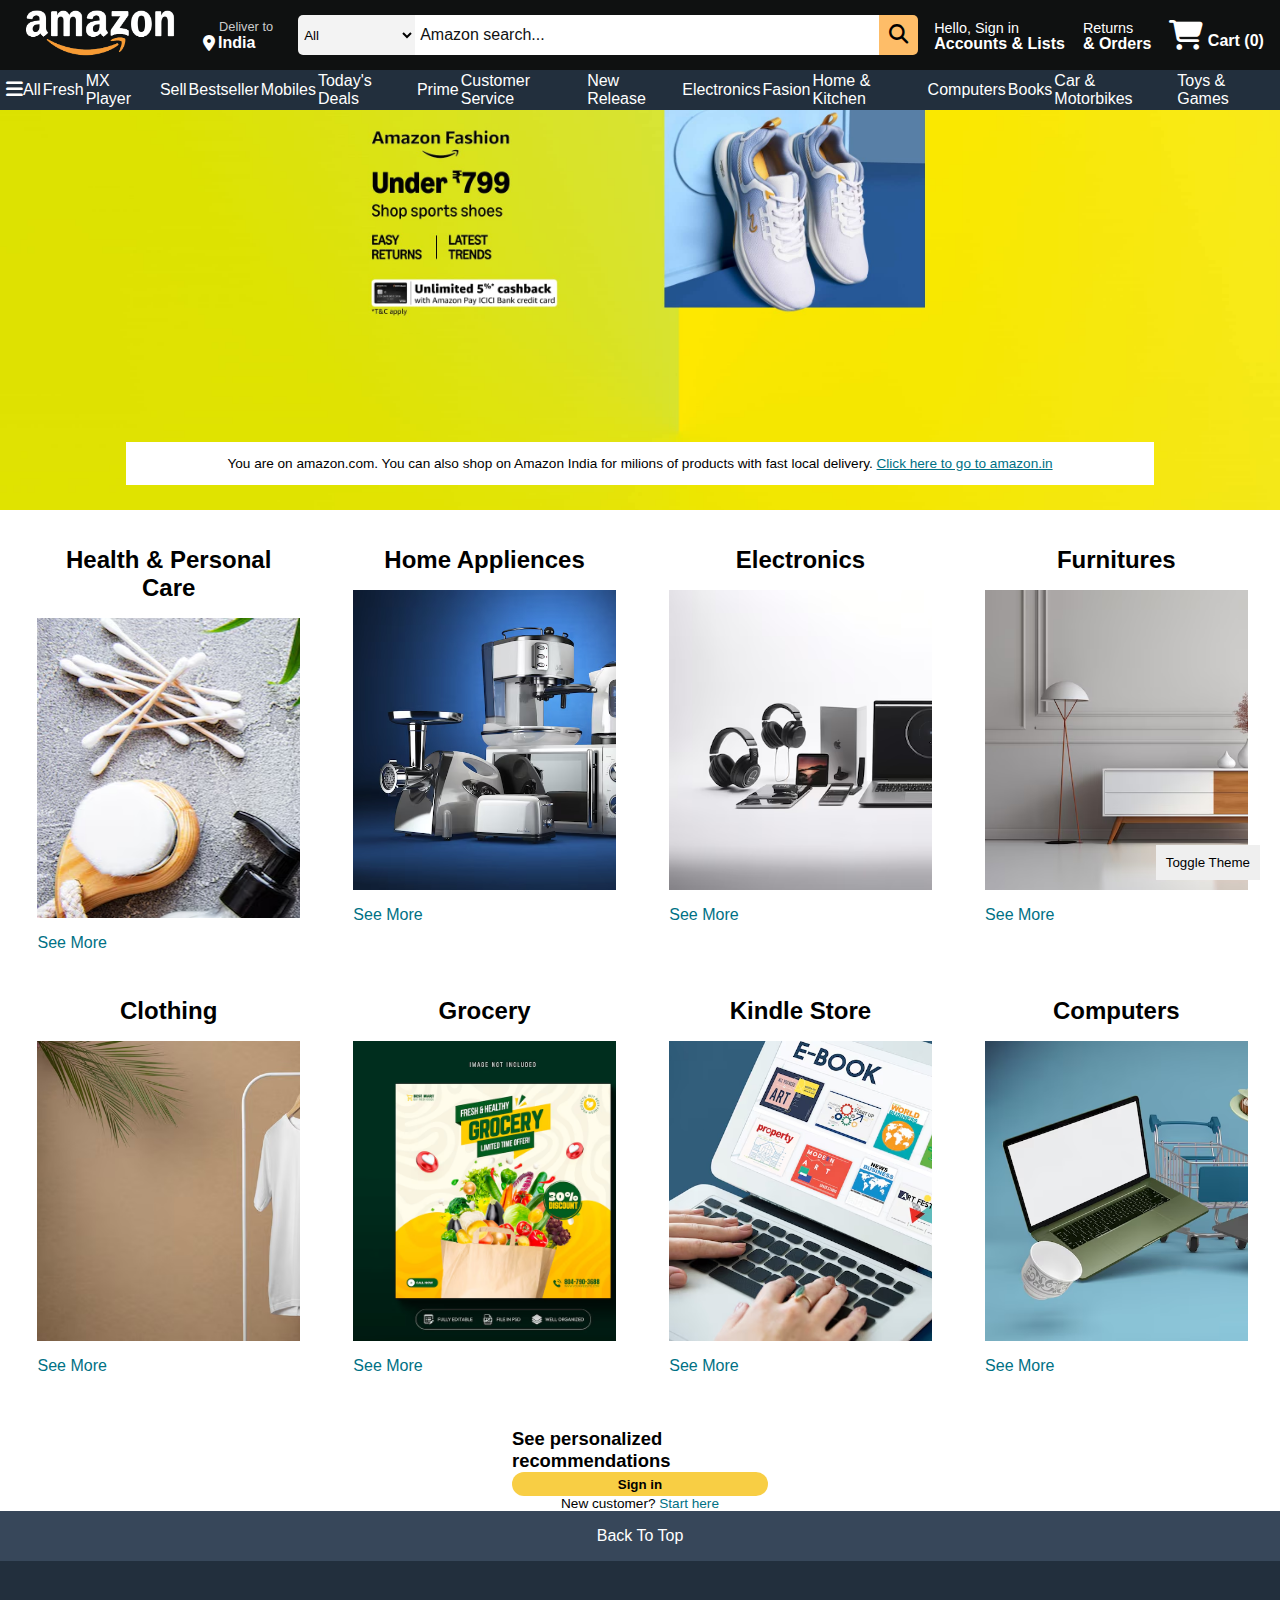
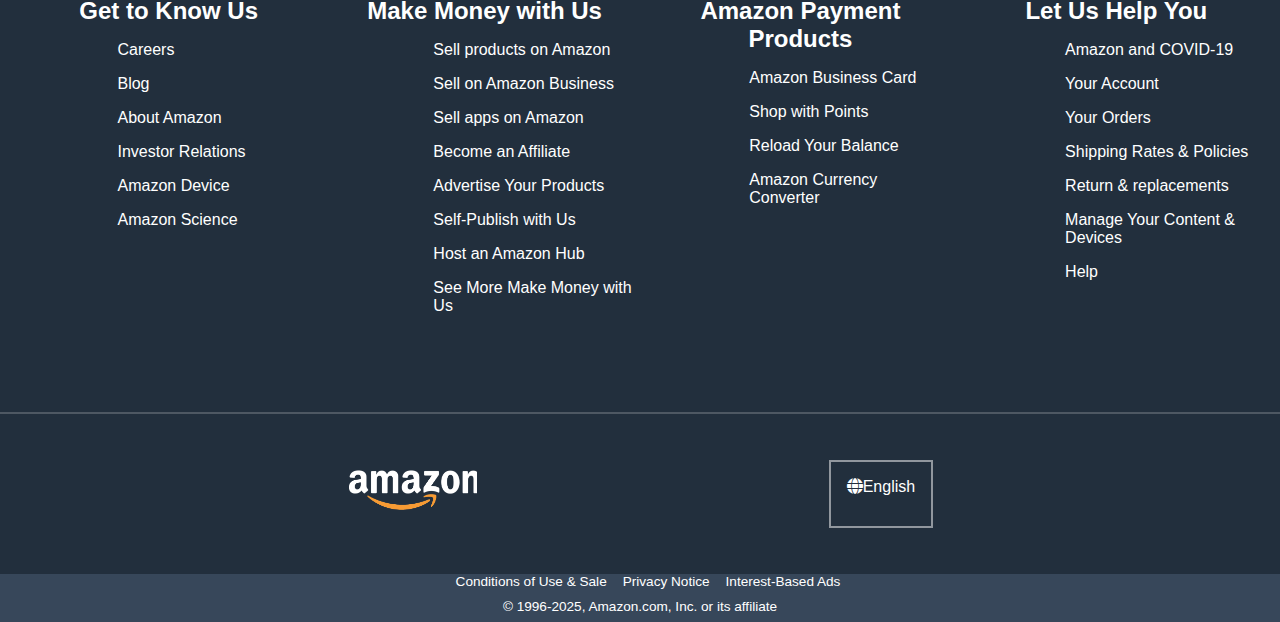
<file: index.html>
<!DOCTYPE html>
<html lang="en">

<head>
    <meta charset="UTF-8">
    <meta name="viewport" content="width=device-width, initial-scale=1.0">
    <title>Amazon Clone</title>
    <link rel="stylesheet" href="https://cdnjs.cloudflare.com/ajax/libs/font-awesome/6.7.2/css/all.min.css"
        integrity="sha512-Evv84Mr4kqVGRNSgIGL/F/aIDqQb7xQ2vcrdIwxfjThSH8CSR7PBEakCr51Ck+w+/U6swU2Im1vVX0SVk9ABhg=="
        crossorigin="anonymous" referrerpolicy="no-referrer" />
    <link rel="stylesheet" href="style.css">
</head>

<body>
    <header>
        <div class="navbar">
            <div class="nav-logo border">
                <div class="logo"></div>
            </div>

            <div class="nav-address">
                <p class="add-first">Deliver to</p>
                <div class="add-icon">
                    <i class="fa-solid fa-location-dot"></i>
                    <p class="add-sec">India</p>
                </div>
            </div>

            <div class="nav-search">
                <select class="search-select">
                    <option>All</option>
                    <option value="opt">Amazon Fasion</option>
                    <option value="opt">Bestseller</option>
                    <option value="opt">Clothing</option>
                    <option value="opt">Deals</option>
                    <option value="opt">Electronics</option>
                    <option value="opt">Furniture</option>
                    <option value="opt">Grocery</option>
                </select>
                <input placeholder="Amazon search..." class="search-input">
                <div class="search-icon">
                    <i class="fa-solid fa-magnifying-glass"></i>
                </div>
            </div>

            <div class="nav-signin">
                <p class="sign-first">Hello, <a
                        href="login.html">Sign in</a></p>
                <p class="sign-sec">Accounts & Lists</p>
            </div>

            <div class="nav-return">
                <p class="return-first"><span>Returns</span></p>
                <p class="return-sec">& Orders</p>
            </div>

            <div class="nav-cart" onclick="window.location.href='cart.html'">
                <div class="cart-logo">
                    <i class="fa-solid fa-cart-shopping"></i>
                    <span>Cart</span>
                </div>
            </div>

        </div>

        <div class="navbar2">
            <div class="nav2-all border nav2-position">
                <i class="fa-solid fa-bars"></i>
                <span>All</span>
            </div>

            <div class="nav2-fresh border nav2-position">
                <a href="#">Fresh</a>
            </div>

            <div class="nav2-mx border nav2-position">
                <a href="#">MX Player</a>
            </div>

            <div class="nav2-sell border nav2-position">
                <a href="#">Sell</a>
            </div>

            <div class="nav2-best border nav2-position">
                <a href="#">Bestseller</a>
            </div>

            <div class="nav2-mobile border nav2-position">
                <a href="#">Mobiles</a>
            </div>

            <div class="nav2-deals border nav2-position">
                <a href="#">Today's Deals</a>
            </div>

            <div class="nav2-prime border nav2-position">
                <a href="#">Prime</a>
            </div>

            <div class="nav2-service border nav2-position">
                <a href="#">Customer Service</a>
            </div>

            <div class="nav2-release border nav2-position">
                <a href="#">New Release</a>
            </div>

            <div class="nav2-release border nav2-position">
                <a href="#">Electronics</a>
            </div>

            <div class="nav2-release border nav2-position">
                <a href="#">Fasion</a>
            </div>

            <div class="nav2-release border nav2-position">
                <a href="#">Home & Kitchen</a>
            </div>

            <div class="nav2-release border nav2-position">
                <a href="#">Computers</a>
            </div>

            <div class="nav2-release border nav2-position">
                <a href="#">Books</a>
            </div>

            <div class="nav2-release border nav2-position">
                <a href="#">Car & Motorbikes</a>
            </div>

            <div class="nav2-release border nav2-position">
                <a href="#">Toys & Games</a>
            </div>
        </div>
    </header>

    <main>
        <div class="hero-section">
            <div class="hero-msg">
                <p>You are on amazon.com. You can also shop on Amazon India for milions of products with fast local
                    delivery. <a href="https://www.amazon.in/">Click here to go to amazon.in</a></p>
            </div>
        </div>

        <div class="shop-section">
            <div class="box1 box">
                <div class="box-content" data-name="Health & Personal Care" data-price="499">
                    <h2>Health & Personal Care</h2>
                    <div class="box1-img"></div>
<!--                     <button class="add-to-cart-btn">Add to Cart</button> -->
                    <p><a href="health&personalcare.html">See More</a></p>
                </div>
            </div>
            <div class="box2 box">
                <div class="box-content" data-name="Home Appliences" data-price="799">
                    <h2>Home Appliences</h2>
                    <div class="box2-img"></div>
<!--                     <button class="add-to-cart-btn">Add to Cart</button> -->
                    <p><a href="home_appliences.html">See More</a></p>
                </div>
            </div>
            <div class="box3 box">
                <div class="box-content" data-name="Electronics" data-price="15000">
                    <h2>Electronics</h2>
                    <div class="box3-img"></div>
<!--                     <button class="add-to-cart-btn">Add to Cart</button> -->
                    <p><a href="#">See More</a></p>
                </div>
            </div>
            <div class="box4 box">
                <div class="box-content" data-name="Furnitures" data-price="20000">
                    <h2>Furnitures</h2>
                    <div class="box4-img"></div>
<!--                     <button class="add-to-cart-btn">Add to Cart</button> -->
                    <p><a href="#">See More</a></p>
                </div>
            </div>

            <div class="box1 box">
                <div class="box-content" data-name="Clothing" data-price="299">
                    <h2>Clothing</h2>
                    <div class="box5-img"></div>
<!--                     <button class="add-to-cart-btn">Add to Cart</button> -->
                    <p><a href="#">See More</a></p>
                </div>
            </div>
            <div class="box2 box">
                <div class="box-content" data-name="Grocery" data-price="199">
                    <h2>Grocery</h2>
                    <div class="box6-img"></div>
<!--                     <button class="add-to-cart-btn">Add to Cart</button> -->
                    <p><a href="#">See More</a></p>
                </div>
            </div>
            <div class="box3 box">
                <div class="box-content" data-name="Kindle Store" data-price="899">
                    <h2>Kindle Store</h2>
                    <div class="box7-img"></div>
<!--                     <button class="add-to-cart-btn">Add to Cart</button> -->
                    <p><a href="#">See More</a></p>
                </div>
            </div>
            <div class="box4 box">
                <div class="box-content" data-name="Computers" data-price="30000">
                    <h2>Computers</h2>
                    <div class="box8-img"></div>
<!--                     <button class="add-to-cart-btn">Add to Cart</button> -->
                    <p><a href="#">See More</a></p>
                </div>
            </div>
        </div>

        <div class="signin-btn">
            <div class="signin-content">
                <span>See personalized recommendations</span>
                <div class="btn">
                    <button>Sign in</button>
                </div>
                <p>New customer? <a href="#">Start here</a></p>
            </div>
        </div>

    </main>
    <footer>
        <div class="foot-panel1">
            <a href="#">Back To Top</a>
        </div>

        <div class="foot-container shop-section">
            <div class="links-container foot-box">
                <h2>Get to Know Us</h2>
                <ul>
                    <li><a href="#">Careers</a></li>
                    <li><a href="#">Blog</a></li>
                    <li><a href="#">About Amazon</a></li>
                    <li><a href="#">Investor Relations</a></li>
                    <li><a href="#">Amazon Device</a></li>
                    <li><a href="#">Amazon Science</a></li>
                </ul>
            </div>
            <div class="links-container foot-box">
                <h2>Make Money with Us</h2>
                <ul>
                    <li><a href="#">Sell products on Amazon</a></li>
                    <li><a href="#">Sell on Amazon Business</a></li>
                    <li><a href="#">Sell apps on Amazon</a></li>
                    <li><a href="#">Become an Affiliate</a></li>
                    <li><a href="#">Advertise Your Products</a></li>
                    <li><a href="#">Self-Publish with Us</a></li>
                    <li><a href="#">Host an Amazon Hub</a></li>
                    <li><a href="#">See More Make Money with Us</a></li>
                </ul>
            </div>
            <div class="links-container foot-box">
                <h2>Amazon Payment Products</h2>
                <ul>
                    <li><a href="#">Amazon Business Card</a></li>
                    <li><a href="#">Shop with Points</a></li>
                    <li><a href="#">Reload Your Balance</a></li>
                    <li><a href="#">Amazon Currency Converter</a></li>
                </ul>
            </div>
            <div class="links-container foot-box">
                <h2>Let Us Help You</h2>
                <ul>
                    <li><a href="#">Amazon and COVID-19</a></li>
                    <li><a href="#">Your Account</a></li>
                    <li><a href="#">Your Orders</a></li>
                    <li><a href="#">Shipping Rates & Policies</a></li>
                    <li><a href="#">Return & replacements</a></li>
                    <li><a href="#">Manage Your Content & Devices</a></li>
                    <li><a href="#">Help</a></li>
                </ul>
            </div>
        </div>

        </div>

        <div class="foot-panel2">
            <div class="logo"></div>
            <div class="lang">
                <i class="fa-solid fa-globe"></i>
                <p>English</p>
            </div>
        </div>

        <div class="foot-panel3">
            <div class="pages">
                <a href="#">Conditions of Use & Sale</a>
                <a href="#">Privacy Notice</a>
                <a href="#">Interest-Based Ads</a>
            </div>
            <span>&copy; 1996-2025, Amazon.com, Inc. or its affiliate</span>
        </div>

    </footer>

    <script src="script.js"></script>

</body>

</html>
</file>
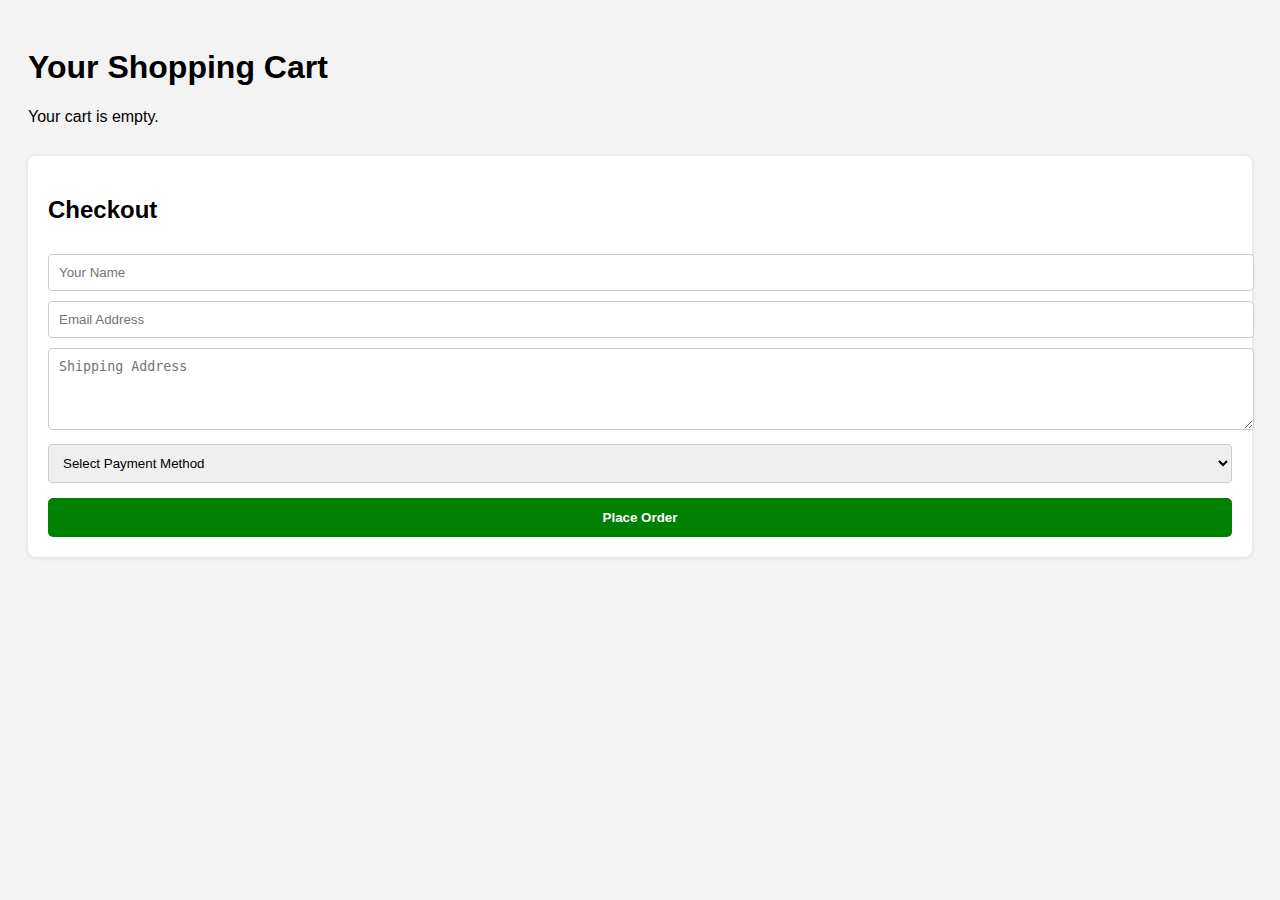
<file: cart.html>
<!DOCTYPE html>
<html lang="en">
<head>
  <meta charset="UTF-8" />
  <title>Your Cart</title>
  <style>
    body { font-family: Arial; padding: 20px; background-color: #f3f3f3; }
    .cart-item { background: white; border-radius: 8px; box-shadow: 0 1px 4px rgba(0,0,0,0.1); padding: 15px; margin-bottom: 10px; display: flex; justify-content: space-between; align-items: center; }
    .cart-item input { width: 50px; text-align: center; }
    .remove-btn { background-color: red; color: white; border: none; padding: 5px 10px; cursor: pointer; border-radius: 5px; }
    .total { font-weight: bold; margin-top: 20px; }
    .checkout-form { margin-top: 30px; background: white; padding: 20px; border-radius: 8px; box-shadow: 0 1px 4px rgba(0,0,0,0.1); }
    .checkout-form input, .checkout-form textarea, .checkout-form select {
      width: 100%; margin-top: 10px; padding: 10px; border-radius: 4px; border: 1px solid #ccc;
    }
    .checkout-form button {
      margin-top: 15px; padding: 12px; width: 100%; background-color: green;
      color: white; font-weight: bold; border: none; cursor: pointer; border-radius: 5px;
    }
  </style>
</head>
<body>

  <h1>Your Shopping Cart</h1>
  <div id="cart-container"></div>

  <div class="checkout-form">
    <h2>Checkout</h2>
    <input type="text" id="name" placeholder="Your Name" required />
    <input type="email" id="email" placeholder="Email Address" required />
    <textarea id="address" rows="4" placeholder="Shipping Address" required></textarea>
    <select id="payment-method" required>
      <option value="">Select Payment Method</option>
      <option value="credit">Credit/Debit Card</option>
      <option value="cod">Cash on Delivery</option>
      <option value="upi">UPI</option>
      <option value="netbanking">Net Banking</option>
    </select>
    <button onclick="checkout()">Place Order</button>
  </div>

  <script>
    let cart = JSON.parse(localStorage.getItem("cart")) || [];
    const container = document.getElementById("cart-container");

    function renderCart() {
      container.innerHTML = '';
      let total = 0;

      if (cart.length === 0) {
        container.innerHTML = "<p>Your cart is empty.</p>";
        return;
      }

      cart.forEach((item, index) => {
        const div = document.createElement("div");
        div.className = "cart-item";

        div.innerHTML = `
          <div><strong>${item.name}</strong></div>
          <div>₹${item.price}</div>
          <div>
            <input type="number" min="1" value="${item.quantity || 1}" onchange="updateQuantity(${index}, this.value)">
          </div>
          <div>
            <button class="remove-btn" onclick="removeItem(${index})">Remove</button>
          </div>
        `;

        total += item.price * (item.quantity || 1);
        container.appendChild(div);
      });

      const totalDiv = document.createElement("div");
      totalDiv.className = "total";
      totalDiv.textContent = `Total: ₹${total}`;
      container.appendChild(totalDiv);
    }

    function updateQuantity(index, newQty) {
      cart[index].quantity = parseInt(newQty) || 1;
      localStorage.setItem("cart", JSON.stringify(cart));
      renderCart();
    }

    function removeItem(index) {
      cart.splice(index, 1);
      localStorage.setItem("cart", JSON.stringify(cart));
      renderCart();
    }

    function checkout() {
      const name = document.getElementById("name").value.trim();
      const email = document.getElementById("email").value.trim();
      const address = document.getElementById("address").value.trim();
      const payment = document.getElementById("payment-method").value;

      if (!name || !email || !address || !payment) {
        alert("Please fill out all checkout fields.");
        return;
      }

      const order = {
        id: Date.now(),
        name,
        email,
        address,
        payment,
        items: cart,
        date: new Date().toLocaleString()
      };

      // Store order history in localStorage
      const orderHistory = JSON.parse(localStorage.getItem("orderHistory")) || [];
      orderHistory.push(order);
      localStorage.setItem("orderHistory", JSON.stringify(orderHistory));

      // Mock confirmation
      alert(`Thank you, ${name}! Your order has been placed.\nConfirmation sent to: ${email}`);

      // Clear cart
      localStorage.removeItem("cart");
      window.location.reload();
    }

    renderCart();
  </script>
</body>
</html>
</file>
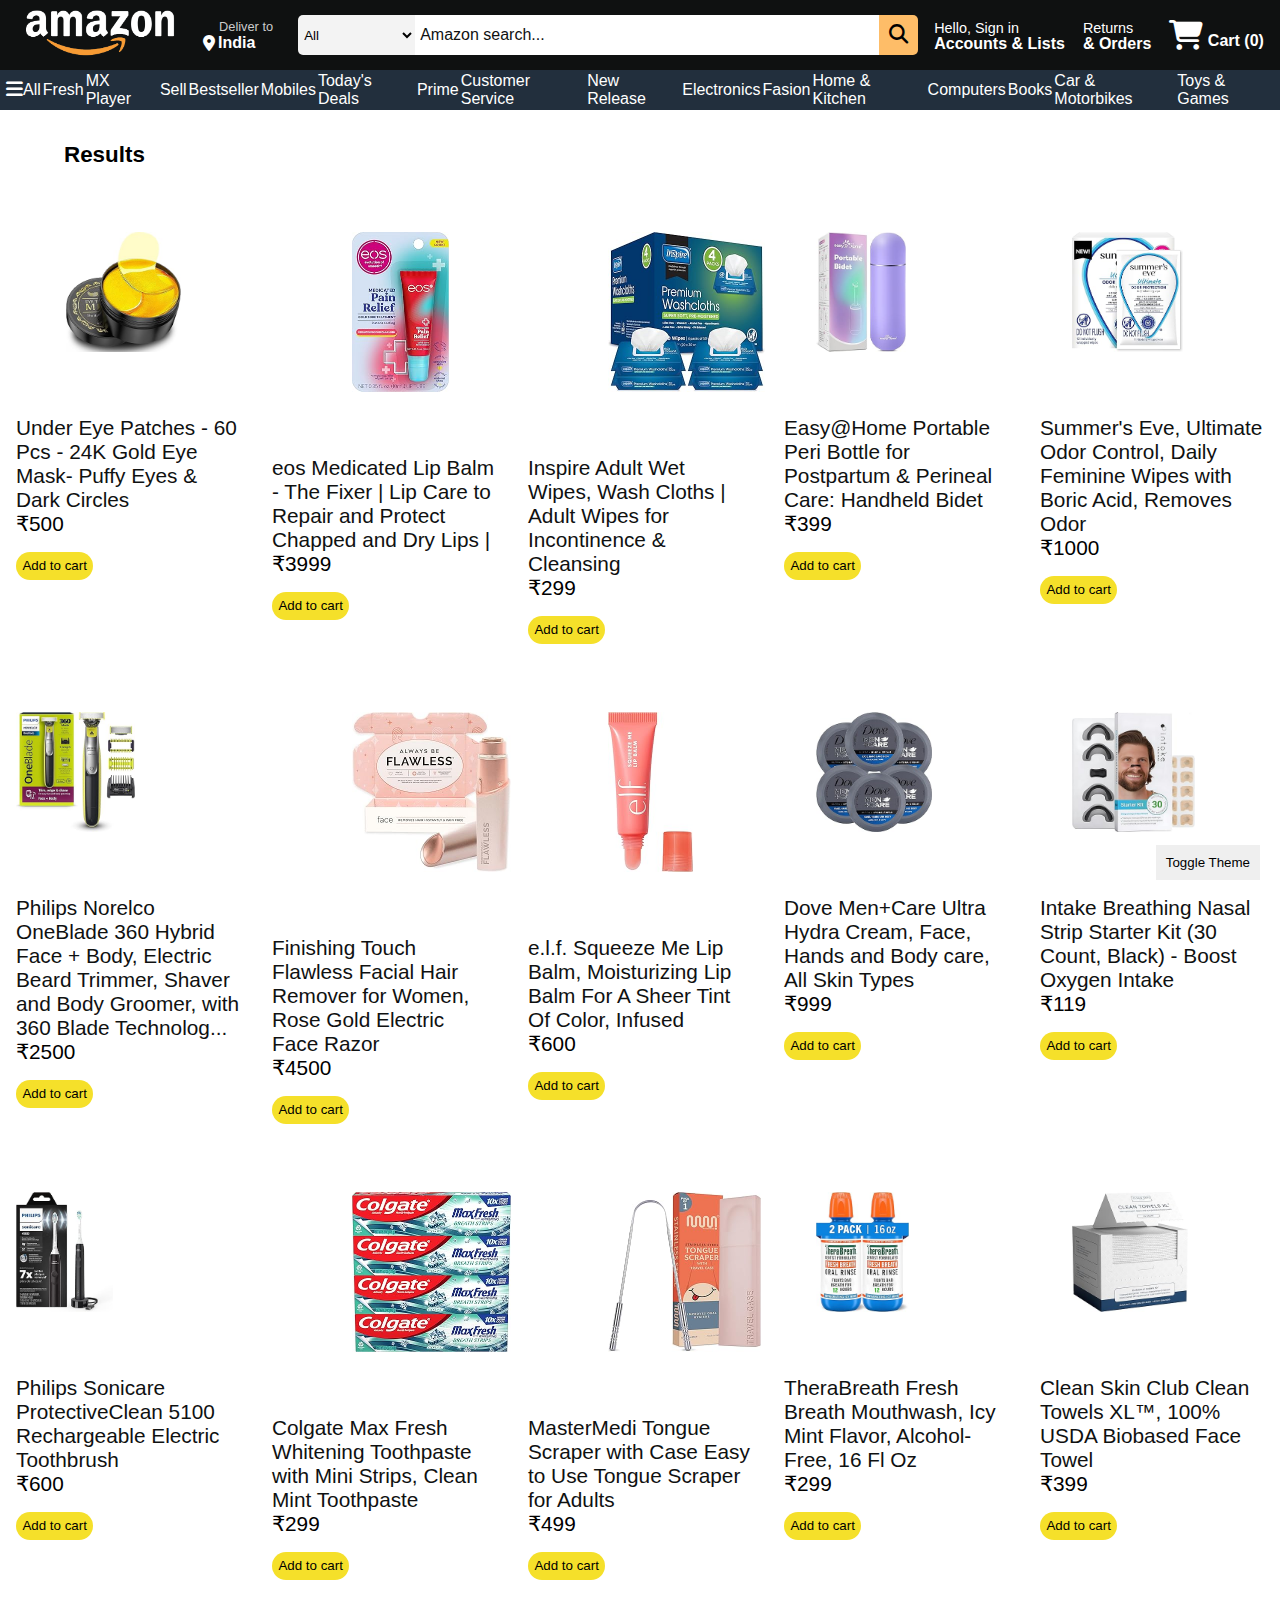
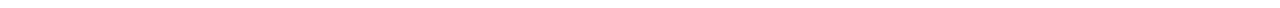
<file: health&personalcare.html>
<!DOCTYPE html>
<html lang="en">

<head>
    <meta charset="UTF-8">
    <meta name="viewport" content="width=device-width, initial-scale=1.0">
    <title>Home Appliences</title>
    <link rel="stylesheet" href="h_p.css">
    <link rel="stylesheet" href="https://cdnjs.cloudflare.com/ajax/libs/font-awesome/6.7.2/css/all.min.css"
        integrity="sha512-Evv84Mr4kqVGRNSgIGL/F/aIDqQb7xQ2vcrdIwxfjThSH8CSR7PBEakCr51Ck+w+/U6swU2Im1vVX0SVk9ABhg=="
        crossorigin="anonymous" referrerpolicy="no-referrer" />
</head>

<body>
    <header>
        <div class="navbar">
            <div class="nav-logo border">
                <div class="logo"></div>
            </div>

            <div class="nav-address">
                <p class="add-first">Deliver to</p>
                <div class="add-icon">
                    <i class="fa-solid fa-location-dot"></i>
                    <p class="add-sec">India</p>
                </div>
            </div>

            <div class="nav-search">
                <select class="search-select">
                    <option>All</option>
                    <option value="opt">Amazon Fasion</option>
                    <option value="opt">Bestseller</option>
                    <option value="opt">Clothing</option>
                    <option value="opt">Deals</option>
                    <option value="opt">Electronics</option>
                    <option value="opt">Furniture</option>
                    <option value="opt">Grocery</option>
                </select>
                <input placeholder="Amazon search..." class="search-input">
                <div class="search-icon">
                    <i class="fa-solid fa-magnifying-glass"></i>
                </div>
            </div>

            <div class="nav-signin">
                <p class="sign-first">Hello, <a
                        href="login.html">Sign in</a></p>
                <p class="sign-sec">Accounts & Lists</p>
            </div>

            <div class="nav-return">
                <p class="return-first"><span>Returns</span></p>
                <p class="return-sec">& Orders</p>
            </div>

            <div class="nav-cart">
                <div class="cart-logo">
                    <i class="fa-solid fa-cart-shopping"></i>
                    <span>Cart</span>
                </div>
            </div>

        </div>

        <div class="navbar2">
            <div class="nav2-all border nav2-position">
                <i class="fa-solid fa-bars"></i>
                <span>All</span>
            </div>

            <div class="nav2-fresh border nav2-position">
                <a href="#">Fresh</a>
            </div>

            <div class="nav2-mx border nav2-position">
                <a href="#">MX Player</a>
            </div>

            <div class="nav2-sell border nav2-position">
                <a href="#">Sell</a>
            </div>

            <div class="nav2-best border nav2-position">
                <a href="#">Bestseller</a>
            </div>

            <div class="nav2-mobile border nav2-position">
                <a href="#">Mobiles</a>
            </div>

            <div class="nav2-deals border nav2-position">
                <a href="#">Today's Deals</a>
            </div>

            <div class="nav2-prime border nav2-position">
                <a href="#">Prime</a>
            </div>

            <div class="nav2-service border nav2-position">
                <a href="#">Customer Service</a>
            </div>

            <div class="nav2-release border nav2-position">
                <a href="#">New Release</a>
            </div>

            <div class="nav2-release border nav2-position">
                <a href="#">Electronics</a>
            </div>

            <div class="nav2-release border nav2-position">
                <a href="#">Fasion</a>
            </div>

            <div class="nav2-release border nav2-position">
                <a href="#">Home & Kitchen</a>
            </div>

            <div class="nav2-release border nav2-position">
                <a href="#">Computers</a>
            </div>

            <div class="nav2-release border nav2-position">
                <a href="#">Books</a>
            </div>

            <div class="nav2-release border nav2-position">
                <a href="#">Car & Motorbikes</a>
            </div>

            <div class="nav2-release border nav2-position">
                <a href="#">Toys & Games</a>
            </div>
        </div>

    </header>

    <main>
        <p>Results</p>
        <!-- section 1 -->
        <div class="shop-section1">
            <div class="box box1">
                <div class="box1-img"></div>
                <div class="img-des">
                    <a href="#">Under Eye Patches - 60 Pcs - 24K Gold Eye Mask- Puffy Eyes & Dark Circles </a>
                </div>
                <div class="price">
                    <span>₹500</span>
                </div>
                <div class="addtocart">
                    <button>Add to cart</button>
                </div>
            </div>
            <div class="box box1">
                <div class="box2-img"></div>
                <div class="img-des">
                    <a href="#">eos Medicated Lip Balm - The Fixer | Lip Care to Repair and Protect Chapped and Dry Lips | </a>
                </div>
                <div class="price">
                    <span>₹3999</span>
                </div>
                <div class="addtocart">
                    <button>Add to cart</button>
                </div>

            </div>
            <div class="box box1">
                <div class="box3-img"></div>
                <div class="img-des">
                    <a href="#">Inspire Adult Wet Wipes, Wash Cloths | Adult Wipes for Incontinence & Cleansing</a>
                </div>
                <div class="price">
                    <span>₹299</span>
                </div>
                <div class="addtocart">
                    <button>Add to cart</button>
                </div>
            </div>
            <div class="box box1">
                <div class="box4-img"></div>
                <div class="img-des">
                    <a href="#">Easy@Home Portable Peri Bottle for Postpartum & Perineal Care: Handheld Bidet</a>
                </div>
                <div class="price">
                    <span>₹399</span>
                </div>
                <div class="addtocart">
                    <button>Add to cart</button>
                </div>
            </div>
            <div class="box box1">
                <div class="box5-img"></div>
                <div class="img-des">
                    <a href="#">Summer's Eve, Ultimate Odor Control, Daily Feminine Wipes with Boric Acid, Removes Odor</a>
                </div>
                <div class="price">
                    <span>₹1000</span>
                </div>
                <div class="addtocart">
                    <button>Add to cart</button>
                </div>
            </div>
        </div>
    <!-- section 2 -->
        <div class="shop-section1">
            <div class="box box1">
                <div class="box6-img"></div>
                <div class="img-des">
                    <a href="#">Philips Norelco OneBlade 360 Hybrid Face + Body, Electric Beard Trimmer, Shaver and Body Groomer, with 360 Blade Technolog...</a>
                </div>
                <div class="price">
                    <span>₹2500</span>
                </div>
                <div class="addtocart">
                    <button>Add to cart</button>
                </div>
            </div>
            <div class="box box1">
                <div class="box7-img"></div>
                <div class="img-des">
                    <a href="#">Finishing Touch Flawless Facial Hair Remover for Women, Rose Gold Electric Face Razor</a>
                </div>
                <div class="price">
                    <span>₹4500</span>
                </div>
                <div class="addtocart">
                    <button>Add to cart</button>
                </div>

            </div>
            <div class="box box1">
                <div class="box8-img"></div>
                <div class="img-des">
                    <a href="#">e.l.f. Squeeze Me Lip Balm, Moisturizing Lip Balm For A Sheer Tint Of Color, Infused</a>
                </div>
                <div class="price">
                    <span>₹600</span>
                </div>
                <div class="addtocart">
                    <button>Add to cart</button>
                </div>
            </div>
            <div class="box box1">
                <div class="box9-img"></div>
                <div class="img-des">
                    <a href="#">Dove Men+Care Ultra Hydra Cream, Face, Hands and Body care, All Skin Types</a>
                </div>
                <div class="price">
                    <span>₹999</span>
                </div>
                <div class="addtocart">
                    <button>Add to cart</button>
                </div>
            </div>
            <div class="box box1">
                <div class="box10-img"></div>
                <div class="img-des">
                    <a href="#">Intake Breathing Nasal Strip Starter Kit (30 Count, Black) - Boost Oxygen Intake</a>
                </div>
                <div class="price">
                    <span>₹119</span>
                </div>
                <div class="addtocart">
                    <button>Add to cart</button>
                </div>
            </div>
        </div>
    <!-- section 3 -->
        <div class="shop-section1">
            <div class="box box1">
                <div class="box11-img"></div>
                <div class="img-des">
                    <a href="#">Philips Sonicare ProtectiveClean 5100 Rechargeable Electric Toothbrush</a>
                </div>
                <div class="price">
                    <span>₹600</span>
                </div>
                <div class="addtocart">
                    <button>Add to cart</button>
                </div>
            </div>
            <div class="box box1">
                <div class="box12-img"></div>
                <div class="img-des">
                    <a href="#">Colgate Max Fresh Whitening Toothpaste with Mini Strips, Clean Mint Toothpaste </a>
                </div>
                <div class="price">
                    <span>₹299</span>
                </div>
                <div class="addtocart">
                    <button>Add to cart</button>
                </div>

            </div>
            <div class="box box1">
                <div class="box13-img"></div>
                <div class="img-des">
                    <a href="#">MasterMedi Tongue Scraper with Case Easy to Use Tongue Scraper for Adults</a>
                </div>
                <div class="price">
                    <span>₹499</span>
                </div>
                <div class="addtocart">
                    <button>Add to cart</button>
                </div>
            </div>
            <div class="box box1">
                <div class="box14-img"></div>
                <div class="img-des">
                    <a href="#">TheraBreath Fresh Breath Mouthwash, Icy Mint Flavor, Alcohol-Free, 16 Fl Oz</a>
                </div>
                <div class="price">
                    <span>₹299</span>
                </div>
                <div class="addtocart">
                    <button>Add to cart</button>
                </div>
            </div>
            <div class="box box1">
                <div class="box15-img"></div>
                <div class="img-des">
                    <a href="#">Clean Skin Club Clean Towels XL™, 100% USDA Biobased Face Towel</a>
                </div>
                <div class="price">
                    <span>₹399</span>
                </div>
                <div class="addtocart">
                    <button>Add to cart</button>
                </div>
            </div>
        </div>

    </main>

    <footer>

    </footer>

    <script src="cart.js"></script>

</body>

</html>
</file>
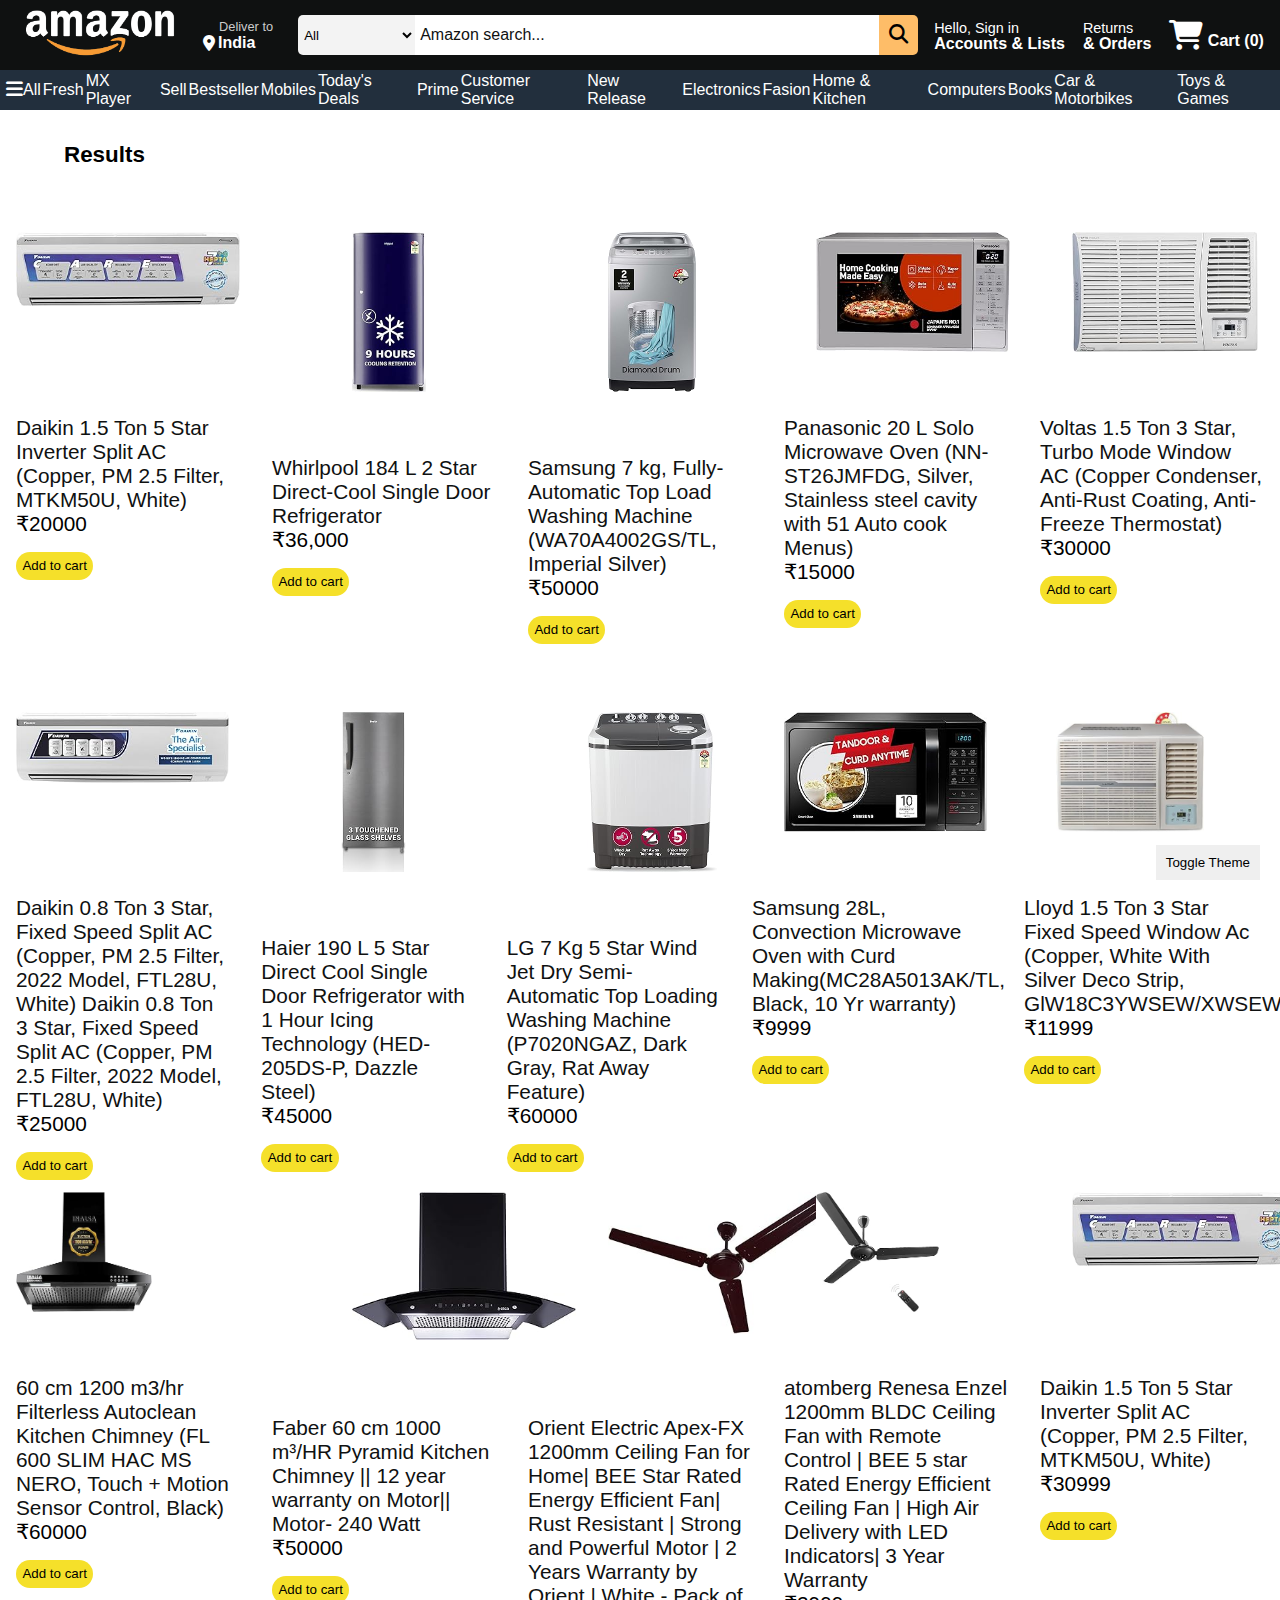
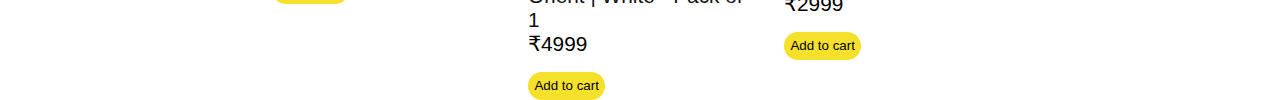
<file: home_appliences.html>
<!DOCTYPE html>
<html lang="en">

<head>
    <meta charset="UTF-8">
    <meta name="viewport" content="width=device-width, initial-scale=1.0">
    <title>Home Appliences</title>
    <link rel="stylesheet" href="H_A.css">
    <link rel="stylesheet" href="https://cdnjs.cloudflare.com/ajax/libs/font-awesome/6.7.2/css/all.min.css"
        integrity="sha512-Evv84Mr4kqVGRNSgIGL/F/aIDqQb7xQ2vcrdIwxfjThSH8CSR7PBEakCr51Ck+w+/U6swU2Im1vVX0SVk9ABhg=="
        crossorigin="anonymous" referrerpolicy="no-referrer" />
</head>

<body>
    <header>
        <div class="navbar">
            <div class="nav-logo border">
                <div class="logo"></div>
            </div>

            <div class="nav-address">
                <p class="add-first">Deliver to</p>
                <div class="add-icon">
                    <i class="fa-solid fa-location-dot"></i>
                    <p class="add-sec">India</p>
                </div>
            </div>

            <div class="nav-search">
                <select class="search-select">
                    <option>All</option>
                    <option value="opt">Amazon Fasion</option>
                    <option value="opt">Bestseller</option>
                    <option value="opt">Clothing</option>
                    <option value="opt">Deals</option>
                    <option value="opt">Electronics</option>
                    <option value="opt">Furniture</option>
                    <option value="opt">Grocery</option>
                </select>
                <input placeholder="Amazon search..." class="search-input">
                <div class="search-icon">
                    <i class="fa-solid fa-magnifying-glass"></i>
                </div>
            </div>

            <div class="nav-signin">
                <p class="sign-first">Hello, <a
                        href="file:///home/siddhant/Desktop/Programs/.vscode/FrontEnd/login.html">Sign in</a></p>
                <p class="sign-sec">Accounts & Lists</p>
            </div>

            <div class="nav-return">
                <p class="return-first"><span>Returns</span></p>
                <p class="return-sec">& Orders</p>
            </div>

            <div class="nav-cart">
                <div class="cart-logo">
                    <i class="fa-solid fa-cart-shopping"></i>
                    <span>Cart</span>
                </div>
            </div>

        </div>

        <div class="navbar2">
            <div class="nav2-all border nav2-position">
                <i class="fa-solid fa-bars"></i>
                <span>All</span>
            </div>

            <div class="nav2-fresh border nav2-position">
                <a href="#">Fresh</a>
            </div>

            <div class="nav2-mx border nav2-position">
                <a href="#">MX Player</a>
            </div>

            <div class="nav2-sell border nav2-position">
                <a href="#">Sell</a>
            </div>

            <div class="nav2-best border nav2-position">
                <a href="#">Bestseller</a>
            </div>

            <div class="nav2-mobile border nav2-position">
                <a href="#">Mobiles</a>
            </div>

            <div class="nav2-deals border nav2-position">
                <a href="#">Today's Deals</a>
            </div>

            <div class="nav2-prime border nav2-position">
                <a href="#">Prime</a>
            </div>

            <div class="nav2-service border nav2-position">
                <a href="#">Customer Service</a>
            </div>

            <div class="nav2-release border nav2-position">
                <a href="#">New Release</a>
            </div>

            <div class="nav2-release border nav2-position">
                <a href="#">Electronics</a>
            </div>

            <div class="nav2-release border nav2-position">
                <a href="#">Fasion</a>
            </div>

            <div class="nav2-release border nav2-position">
                <a href="#">Home & Kitchen</a>
            </div>

            <div class="nav2-release border nav2-position">
                <a href="#">Computers</a>
            </div>

            <div class="nav2-release border nav2-position">
                <a href="#">Books</a>
            </div>

            <div class="nav2-release border nav2-position">
                <a href="#">Car & Motorbikes</a>
            </div>

            <div class="nav2-release border nav2-position">
                <a href="#">Toys & Games</a>
            </div>
        </div>

    </header>

    <main>
        <p>Results</p>
        <!-- section 1 -->
        <div class="shop-section1">
            <div class="box box1">
                <div class="box1-img"></div>
                <div class="img-des">
                    <a href="#">Daikin 1.5 Ton 5 Star Inverter Split AC (Copper, PM 2.5 Filter, MTKM50U, White)</a>
                </div>
                <div class="price">
                    <span>₹20000</span>
                </div>
                <div class="addtocart">
                    <button>Add to cart</button>
                </div>
            </div>
            <div class="box box1">
                <div class="box2-img"></div>
                <div class="img-des">
                    <a href="#">Whirlpool 184 L 2 Star Direct-Cool Single Door Refrigerator</a>
                </div>
                <div class="price">
                    <span>₹36,000</span>
                </div>
                <div class="addtocart">
                    <button>Add to cart</button>
                </div>

            </div>
            <div class="box box1">
                <div class="box3-img"></div>
                <div class="img-des">
                    <a href="#">Samsung 7 kg, Fully-Automatic Top Load Washing Machine (WA70A4002GS/TL, Imperial Silver)</a>
                </div>
                <div class="price">
                    <span>₹50000</span>
                </div>
                <div class="addtocart">
                    <button>Add to cart</button>
                </div>
            </div>
            <div class="box box1">
                <div class="box4-img"></div>
                <div class="img-des">
                    <a href="#">Panasonic 20 L Solo Microwave Oven (NN-ST26JMFDG, Silver, Stainless steel cavity with 51 Auto cook Menus)</a>
                </div>
                <div class="price">
                    <span>₹15000</span>
                </div>
                <div class="addtocart">
                    <button>Add to cart</button>
                </div>
            </div>
            <div class="box box1">
                <div class="box5-img"></div>
                <div class="img-des">
                    <a href="#">Voltas 1.5 Ton 3 Star, Turbo Mode Window AC (Copper Condenser, Anti-Rust Coating, Anti-Freeze Thermostat)</a>
                </div>
                <div class="price">
                    <span>₹30000</span>
                </div>
                <div class="addtocart">
                    <button>Add to cart</button>
                </div>
            </div>
        </div>
    <!-- section 2 -->
        <div class="shop-section1">
            <div class="box box1">
                <div class="box6-img"></div>
                <div class="img-des">
                    <a href="#">Daikin 0.8 Ton 3 Star, Fixed Speed Split AC (Copper, PM 2.5 Filter, 2022 Model, FTL28U, White)
                        Daikin 0.8 Ton 3 Star, Fixed Speed Split AC (Copper, PM 2.5 Filter, 2022 Model, FTL28U, White)
                        </a>
                </div>
                <div class="price">
                    <span>₹25000</span>
                </div>
                <div class="addtocart">
                    <button>Add to cart</button>
                </div>
            </div>
            <div class="box box1">
                <div class="box7-img"></div>
                <div class="img-des">
                    <a href="#">Haier 190 L 5 Star Direct Cool Single Door Refrigerator with 1 Hour Icing Technology (HED-205DS-P, Dazzle Steel)</a>
                </div>
                <div class="price">
                    <span>₹45000</span>
                </div>
                <div class="addtocart">
                    <button>Add to cart</button>
                </div>

            </div>
            <div class="box box1">
                <div class="box8-img"></div>
                <div class="img-des">
                    <a href="#">LG 7 Kg 5 Star Wind Jet Dry Semi-Automatic Top Loading Washing Machine (P7020NGAZ, Dark Gray, Rat Away Feature)</a>
                </div>
                <div class="price">
                    <span>₹60000</span>
                </div>
                <div class="addtocart">
                    <button>Add to cart</button>
                </div>
            </div>
            <div class="box box1">
                <div class="box9-img"></div>
                <div class="img-des">
                    <a href="#">Samsung 28L, Convection Microwave Oven with Curd Making(MC28A5013AK/TL, Black, 10 Yr warranty)</a>
                </div>
                <div class="price">
                    <span>₹9999</span>
                </div>
                <div class="addtocart">
                    <button>Add to cart</button>
                </div>
            </div>
            <div class="box box1">
                <div class="box10-img"></div>
                <div class="img-des">
                    <a href="#">Lloyd 1.5 Ton 3 Star Fixed Speed Window Ac (Copper, White With Silver Deco Strip, GlW18C3YWSEW/XWSEW)</a>
                </div>
                <div class="price">
                    <span>₹11999</span>
                </div>
                <div class="addtocart">
                    <button>Add to cart</button>
                </div>
            </div>
        </div>
    <!-- section 3 -->
        <div class="shop-section1">
            <div class="box box1">
                <div class="box11-img"></div>
                <div class="img-des">
                    <a href="#">60 cm 1200 m3/hr Filterless Autoclean Kitchen Chimney (FL 600 SLIM HAC MS NERO, Touch + Motion Sensor Control, Black)</a>
                </div>
                <div class="price">
                    <span>₹60000</span>
                </div>
                <div class="addtocart">
                    <button>Add to cart</button>
                </div>
            </div>
            <div class="box box1">
                <div class="box12-img"></div>
                <div class="img-des">
                    <a href="#">Faber 60 cm 1000 m³/HR Pyramid Kitchen Chimney || 12 year warranty on Motor|| Motor- 240 Watt </a>
                </div>
                <div class="price">
                    <span>₹50000</span>
                </div>
                <div class="addtocart">
                    <button>Add to cart</button>
                </div>

            </div>
            <div class="box box1">
                <div class="box13-img"></div>
                <div class="img-des">
                    <a href="#">Orient Electric Apex-FX 1200mm Ceiling Fan for Home| BEE Star Rated Energy Efficient Fan| Rust Resistant | Strong and Powerful Motor | 2 Years Warranty by Orient | White - Pack of 1</a>
                </div>
                <div class="price">
                    <span>₹4999</span>
                </div>
                <div class="addtocart">
                    <button>Add to cart</button>
                </div>
            </div>
            <div class="box box1">
                <div class="box14-img"></div>
                <div class="img-des">
                    <a href="#">atomberg Renesa Enzel 1200mm BLDC Ceiling Fan with Remote Control | BEE 5 star Rated Energy Efficient Ceiling Fan | High Air Delivery with LED Indicators| 3 Year Warranty</a>
                </div>
                <div class="price">
                    <span>₹2999</span>
                </div>
                <div class="addtocart">
                    <button>Add to cart</button>
                </div>
            </div>
            <div class="box box1">
                <div class="box15-img"></div>
                <div class="img-des">
                    <a href="#">Daikin 1.5 Ton 5 Star Inverter Split AC (Copper, PM 2.5 Filter, MTKM50U, White)</a>
                </div>
                <div class="price">
                    <span>₹30999</span>
                </div>
                <div class="addtocart">
                    <button>Add to cart</button>
                </div>
            </div>
        </div>

    </main>

    <footer>

    </footer>

    <script src="home_appliences.js"></script>

</body>

</html>
</file>
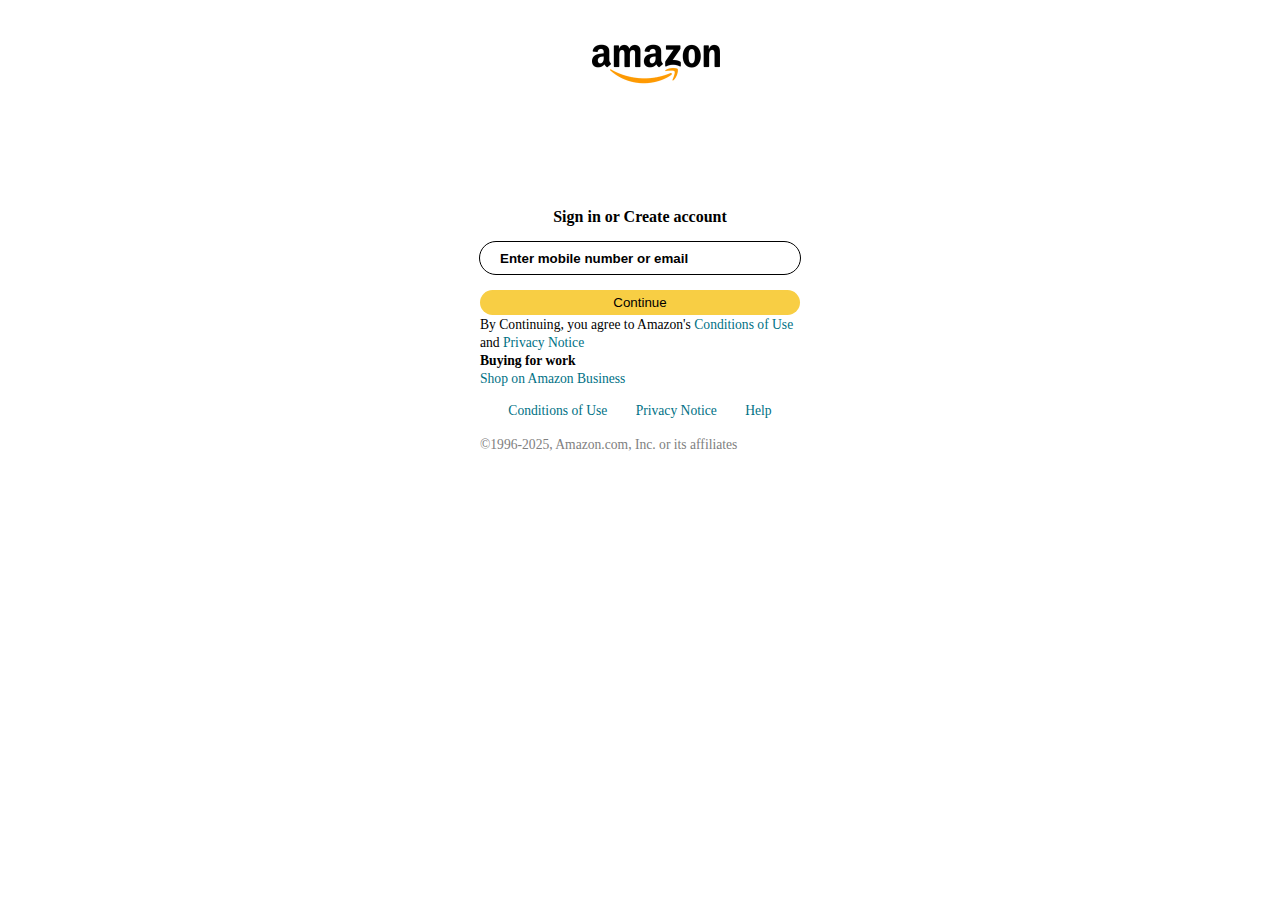
<file: login.html>
<!DOCTYPE html>
<html lang="en">

<head>
    <meta charset="UTF-8">
    <meta name="viewport" content="width=device-width, initial-scale=1.0">
    <title>Login Page</title>
    <link rel="stylesheet" href="login_style.css">
</head>

<body>
    <header>
        <div class="amz-logo">
            <div class="logo"></div>
        </div>
    </header>
    <main>
        <div class="login-container">
            <div class="wrapper">
                <p>Sign in or Create account</p>
                <input type="text" placeholder="Enter mobile number or email" required>
                <button>Continue</button>
                <span class="tc">By Continuing, you agree to Amazon's <a href="#">Conditions of Use</a><span class="tc"> and </span><a
                        href="#">Privacy Notice</a></span><br>

                        <span class="bfw">Buying for work<br>
                        <a href="#">Shop on Amazon Business</a>
                        </span>
                        <div class="bottom">
                            <a href="#">Conditions of Use</a>
                            <a href="#">Privacy Notice</a>
                            <a href="#">Help</a>
                        </div>

                        <span>&copy;1996-2025, Amazon.com, Inc. or its affiliates</span>

            </div>
        </div>
    </main>

</body>

</html>
</file>
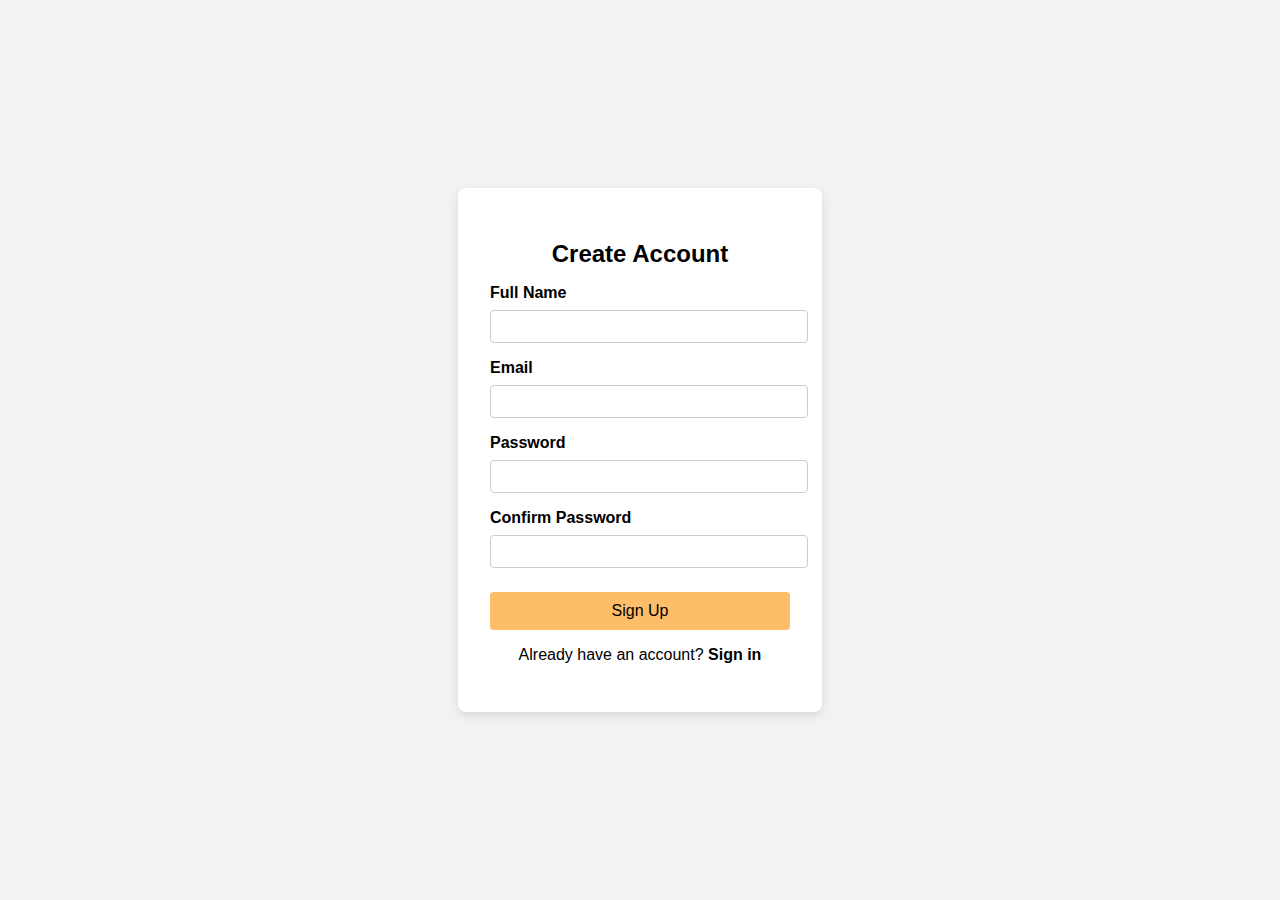
<file: signup.html>
<!DOCTYPE html>
<html lang="en">
  <head>
    <meta charset="UTF-8" />
    <meta name="viewport" content="width=device-width, initial-scale=1.0" />
    <title>Amazon Clone - Sign Up</title>
    <link rel="stylesheet" href="signup.css" />
  </head>

  <body>
    <div class="signup-container">
      <h2>Create Account</h2>
      <form id="signup-form">
        <label for="fullname">Full Name</label>
        <input type="text" id="fullname" name="fullname" required /><label
          for="email"
          >Email</label
        >
        <input type="email" id="email" name="email" required />

        <label for="password">Password</label>
        <input type="password" id="password" name="password" required />

        <label for="confirm-password">Confirm Password</label>
        <input
          type="password"
          id="confirm-password"
          name="confirm-password"
          required
        />

        <button type="submit">Sign Up</button>
      </form>
      <p>Already have an account? <a href="login.html">Sign in</a></p>
    </div>
    <script>
      document
        .getElementById("signup-form")
        .addEventListener("submit", function (e) {
          e.preventDefault();
          const name = document.getElementById("fullname").value;
          const email = document.getElementById("email").value;
          const pass = document.getElementById("password").value;
          const confirmPass = document.getElementById("confirm-password").value;

          if (pass !== confirmPass) {
            alert("Passwords do not match!");
            return;
          }

          const user = { name, email, pass };
          localStorage.setItem("amazonUser", JSON.stringify(user));
          alert("Account created successfully! Redirecting to login page...");
          window.location.href = "login.html";

          const fullNameInput = document.getElementById("fullname");

          fullNameInput.addEventListener("keypress", function (e) {
            // If the key pressed is a number, prevent it
            if (/\d/.test(e.key)) {
              e.preventDefault();
            }
          });

          fullNameInput.addEventListener("paste", function (e) {
            const paste = (e.clipboardData || window.clipboardData).getData(
              "text"
            );
            if (/\d/.test(paste)) {
              e.preventDefault();
              alert("Full Name cannot contain numbers.");
            }
          });
        });
    </script>
  </body>
</html>
</file>
<file: style.css>
* {
    margin: 0;
    padding: 0;
    font-family: Arial, Helvetica, sans-serif;
    border: border-box;
}

.navbar {
    height: 70px;
    background-color: #0f1111;
    color: #ffff;
    display: flex;
    align-items: center;
    justify-content: space-evenly;
    /* position: sticky; */
}

.nav-logo {
    height: 50px;
    width: 150px;
    display: inline-block;
    margin: 11px;
}

.nav-logo .logo {
    background-image: url("amazonlogo.png");
    background-size: cover;
    height: 50px;
    width: 100%;

}

.border {
    border: 1px solid transparent;
    border-radius: 3px;
}

.border:hover {
    border: 1px solid #ffff;
}

.nav-address {
    /* background-color: cadetblue; */
    border: 1px solid transparent;
    /* padding: 20px; */
}

.nav-address:hover {
    border: 1px solid #ffff;
}

.nav-address .add-first {
    font-size: 0.8rem;
    font-weight: 400;
    color: #cccccc;
    margin-left: 1rem;
}

.add-sec {
    font-size: 1rem;
    font-weight: 700;
    margin-left: 3px;
}

.add-icon {
    display: flex;
    align-items: center;
}

.nav-search {
    display: flex;
    align-items: center;
    margin-left: 10px;
    /* background-color: salmon; */
    width: 620px;
    height: 40px;
}

.nav-search:hover{
    border: 2px solid orange;
}

.nav-search .search-select {
    background-color: #f3f3f3;
    border: none;
    /* outline: 2px solid rgba(255, 255, 255, .2); */
    padding: 2px;
    height: 100%;
    border-top-left-radius: 5px;
    border-bottom-left-radius: 5px;
}

.search-select:hover {
    background-color: rgba(255, 255, 255, .5);
}

.nav-search .search-input {
    height: 100%;
    border: none;
    width: 100%;
    padding-left: 5px;
}

.search-input::placeholder{
    color: #0f1111;
    font-size: 1rem;    
}

.nav-search .search-icon {
    height: 100%;
    display: flex;
    align-items: center;
    padding: 0 10px;
    color: black;
    background-color: #febd68;
    border-top-right-radius: 5px;
    border-bottom-right-radius: 5px;
    font-size: 1.2rem;

}

.search-icon:hover {
    background-color: rgb(202, 140, 7);
}

.nav-signin{
    padding: 2px;

}

.nav-signin .sign-first{
    font-size: .9rem;

}
.sign-first a{
    text-decoration: none;
    color: #ffff;
}
.sign-first a:hover {
    text-decoration: underline;
}

.nav-signin:hover{
    border: 1px solid #ffff;
}

.nav-signin .sign-sec{
    font-size: 1rem;
    font-weight: 600;
    line-height: 15px;
}

.nav-return{
    padding: 2px;
}
.nav-return:hover{
    border:  1px solid #ffff;
}

.nav-return .return-first{
    font-size: .9rem;

}
.nav-return .return-sec{
    font-size: 1rem;
    font-weight: 600;
    line-height: 15px;
}
.nav-cart{
    padding: 2px;
    height: 100%;
    display: flex;
    align-items: center;
}
.nav-cart:hover{
    border:  1px solid #ffff;
}

.nav-cart .cart-logo i{
    font-size: 30px; 
}
.cart-logo span{
    font-weight: 600;
}

/* navbar 2 styling */

.navbar2{
    height: 40px;
    background-color: #222f3d;
    width: 100%;
    color: #ffff;
    display: flex;
    align-items: center;
    justify-content: space-evenly;
}
.navbar2 .nav2-all{
    height: 100%;
}
.nav2-all .nav2-select{
    height: 100%;
    font-weight: 600;
    background-color: none;
}
.nav2-position{
    height: 100%;
    display: flex;
    align-items: center;
}

.navbar2 a{
    text-decoration: none;
    color: #ffff;
}
.navbar2 .nav2-all{
    margin-left: 5px;
}
.nav2-all i{
    font-size: 1.2rem;
}

/* Hero-section */
.hero-section{
    background-image: url("hero-image.jpg");
    height: 400px;
    background-size: cover;
    display: flex;
    align-items: flex-end;
    justify-content: center;

}

.hero-msg{
    background-color: #ffff;
    color: black;
    height: 40px;
    display: flex;
    justify-content: center;
    align-items: center;
    padding: .1rem;
    font-size: 0.85rem;
    width: 80%;
    margin-bottom: 25px;
}

.hero-msg a{
    color: #007185;
}

/* Shop Section  */
.shop-section{
    display: flex;
    flex-wrap: wrap;
    justify-content: space-evenly;
    /* background-color: #f5d132; */
}
.box{
    /* border: 2px solid; */
    height: 400px;
    width: 23%;
    margin-top: 1rem;
    margin-left: 5px;
    background-color: #ffff;
    padding: 20px 0 15px;
    /* box-shadow: 0 5px 10px; */
    scroll-behavior: smooth;
}

.box .box-content button{
    border: none;
    background-color: #f8ce44;
    padding: .5rem;
    border-radius: 30%;
    cursor: pointer;
}

.box-content{
    margin: 0px 1rem;
}

.box h2{
    text-align: center;
}
.box p a{
    text-decoration: none;
    color: #007185;

}
.box p a:hover{
    text-decoration: underline;
    color: orangered;
}

.box1-img{
    background-image: url("box1_img.jpeg");
    height: 300px;
    margin: 1rem 0;
    
}
.box2-img{
    background-image: url("box2_img.jpg");
    height: 300px;
    background-size: cover;
    margin: 1rem 0;

}
.box3-img{
    background-image: url("box3_img.jpg");
    height: 300px;
    background-size: cover;
    margin: 1rem 0;
}
.box4-img{
    background-image: url("box4_img.jpg");
    height: 300px;
    background-size: cover;
    margin: 1rem 0;
}
.box5-img{
    background-image: url("box5_img.jpg");
    height: 300px;
    background-size: cover;
    margin: 1rem 0;
}
.box6-img{
    background-image: url("box6_img.jpg");
    height: 300px;
    background-size: cover;
    margin: 1rem 0;
}
.box7-img{
    background-image: url("box7_img.jpg");
    height: 300px;
    background-size: cover;
    margin: 1rem 0;
}
.box8-img{
    background-image: url("box8_img.jpg");
    height: 300px;
    background-size: cover;
    margin: 1rem 0;
}

.signin-btn{
    height: 80px;
    /* background-color: seagreen; */
    display: flex;
    justify-content: center;

}
.signin-btn .signin-content{
    /* border: 2px solid; */
    width: 20%;
    padding: 1rem;
}
.signin-content span{
    font-weight: 600;
    font-size: 1.15rem;
}
.signin-content .btn button{
    width: 100%;
    background-color: #f8ce44;
    border: none;
    outline: none;
    border-radius: 1rem;
    cursor: pointer;
    font-weight: bold;
    height: 1.5rem;
}
.signin-content .btn button:hover{
    background-color: #e4a240;
}
.signin-content p{
    text-align: center;
    font-size: 0.85rem;
}
.signin-content p a{
    text-decoration: none;
    color: #007185;
}
.signin-content p a:hover{
    text-decoration: underline;
}

/* Footer CSS */
footer{
    margin-top: 1.2rem;
}
.foot-panel1{
    height: 50px;
    background-color: #37475a;
    display: flex;
    justify-content: center;
    align-items: center;
    font-size: 1rem;
    cursor: pointer;
}
.foot-panel1 a{
    text-decoration: none;
    color: #ffff;
}

.foot-container{
    background-color: #222f3d;
}

.foot-box{
    /* border: 2px solid; */
    height: 400px;
    width: 23%;
    margin-top: 1rem;
    margin-left: 5px;
    background-color: #222f3d;
    padding: 20px 0 15px;
    color: #ffff;
    /* box-shadow: 0 5px 10px; */
    scroll-behavior: smooth;

}
.foot-box h2{
    text-align: center;
}

.links-container ul li{
    list-style: none;
    margin-left: 6rem;
    margin-top: 1rem;
}

.links-container ul li a{
    color: #ffff;
    text-decoration: none;
}
.links-container ul li a:hover{
    text-decoration: underline;
}

.foot-panel2{
    height: 10rem;
    border-top: 2px solid rgba(255, 255, 255, .2);
    background-color: #222f3d;
    display: flex;
    justify-content: space-evenly;
    align-items: center;
}
.foot-panel2 .logo{
    background-image: url("amazonlogo.png");
    height: 30%;
    width: 10%;
    background-size: cover;
    
}
.lang{
    display: flex;
    margin-left: 5px;
    outline: 2px solid rgba(255, 255, 255, .5);
    height: 2rem;
    padding: 1rem; 
    color: #ffff;
}
.foot-panel3{
    background-color: #37475a;
    height: 3rem;
}
.foot-panel3 .pages{
    display: flex;
    justify-content: center;

}
.foot-panel3 .pages a{
    color: #ffff;
    text-decoration: none;
    margin-left: 1rem;
    font-size: 0.85rem;
}
.foot-panel3 .pages a:hover{
    text-decoration: underline;
}
.foot-panel3 span{
    color: #ffff;
    display: flex;
    justify-content: center;
    margin-top: 10px;
    font-size: 0.85rem;
}

body.dark-mode {
    background-color: #121212;
    color: #ffffff;
}

body.dark-mode .navbar,
body.dark-mode .navbar2,
body.dark-mode footer {
    background-color: #1f1f1f;
}

body.dark-mode a {
    color: #90caf9;
}


/* Responsive Design Code */

@media screen and (max-width: 768px){
    
    .navbar{
        flex-direction: column;
        height: auto;
        padding: 10px;
    }

    .nav-search{
        width: 100%;
        margin-top: 10px;
    }

    .navbar2{
        flex-wrap: wrap;
        justify-content: flex-start;
        padding: 10px;
    }

    .shop-section{
        flex-direction: column;
        align-items: center;
    }

    .box{
        width: 90%;
    }

    .signin-btn .signin-content{
        width: 90%;
    }

    .foot-box{
        width: 90%;
    }

}
</file>
<file: h_p.css>
* {
    margin: 0;
    padding: 0;
    font-family: Arial, Helvetica, sans-serif;
    border: border-box;
}

.navbar {
    height: 70px;
    background-color: #0f1111;
    color: #ffff;
    display: flex;
    align-items: center;
    justify-content: space-evenly;
    /* position: sticky; */
}

.nav-logo {
    height: 50px;
    width: 150px;
    display: inline-block;
    margin: 11px;
}

.nav-logo .logo {
    background-image: url("amazonlogo.png");
    background-size: cover;
    height: 50px;
    width: 100%;

}

.border {
    border: 1px solid transparent;
    border-radius: 3px;
}

.border:hover {
    border: 1px solid #ffff;
}

.nav-address {
    /* background-color: cadetblue; */
    border: 1px solid transparent;
    /* padding: 20px; */
}

.nav-address:hover {
    border: 1px solid #ffff;
}

.nav-address .add-first {
    font-size: 0.8rem;
    font-weight: 400;
    color: #cccccc;
    margin-left: 1rem;
}

.add-sec {
    font-size: 1rem;
    font-weight: 700;
    margin-left: 3px;
}

.add-icon {
    display: flex;
    align-items: center;
}

.nav-search {
    display: flex;
    align-items: center;
    margin-left: 10px;
    /* background-color: salmon; */
    width: 620px;
    height: 40px;
}

.nav-search:hover {
    border: 2px solid orange;
}

.nav-search .search-select {
    background-color: #f3f3f3;
    border: none;
    /* outline: 2px solid rgba(255, 255, 255, .2); */
    padding: 2px;
    height: 100%;
    border-top-left-radius: 5px;
    border-bottom-left-radius: 5px;
}

.search-select:hover {
    background-color: rgba(255, 255, 255, .5);
}

.nav-search .search-input {
    height: 100%;
    border: none;
    width: 100%;
    padding-left: 5px;
}

.search-input::placeholder {
    color: #0f1111;
    font-size: 1rem;
}

.nav-search .search-icon {
    height: 100%;
    display: flex;
    align-items: center;
    padding: 0 10px;
    color: black;
    background-color: #febd68;
    border-top-right-radius: 5px;
    border-bottom-right-radius: 5px;
    font-size: 1.2rem;

}

.search-icon:hover {
    background-color: rgb(202, 140, 7);
}

.nav-signin {
    padding: 2px;

}

.nav-signin .sign-first {
    font-size: .9rem;

}

.sign-first a {
    text-decoration: none;
    color: #ffff;
}

.sign-first a:hover {
    text-decoration: underline;
}

.nav-signin:hover {
    border: 1px solid #ffff;
}

.nav-signin .sign-sec {
    font-size: 1rem;
    font-weight: 600;
    line-height: 15px;
}

.nav-return {
    padding: 2px;
}

.nav-return:hover {
    border: 1px solid #ffff;
}

.nav-return .return-first {
    font-size: .9rem;

}

.nav-return .return-sec {
    font-size: 1rem;
    font-weight: 600;
    line-height: 15px;
}

.nav-cart {
    padding: 2px;
    height: 100%;
    display: flex;
    align-items: center;
}

.nav-cart:hover {
    border: 1px solid #ffff;
}

.nav-cart .cart-logo i {
    font-size: 30px;
}

.cart-logo span {
    font-weight: 600;
}

/* navbar 2 styling */

.navbar2 {
    height: 40px;
    background-color: #222f3d;
    width: 100%;
    color: #ffff;
    display: flex;
    align-items: center;
    justify-content: space-evenly;
}

.navbar2 .nav2-all {
    height: 100%;
}

.nav2-all .nav2-select {
    height: 100%;
    font-weight: 600;
    background-color: none;
}

.nav2-position {
    height: 100%;
    display: flex;
    align-items: center;
}

.navbar2 a {
    text-decoration: none;
    color: #ffff;
}

.navbar2 .nav2-all {
    margin-left: 5px;
}

.nav2-all i {
    font-size: 1.2rem;
}

main p{
    font-weight: 600;
    margin-top: 2rem;
    margin-left: 4rem;
    font-size: 1.4rem;
}

.shop-section1{
    display: flex;
    justify-content: space-evenly;
    margin-top: 3rem;
}

/* box-styling */

.box{
    height: 25rem;
    width: 15rem;
    /* border: 2px solid; */
    padding: 1rem;
    font-size: 1.3rem;
}
.box1 .box1-img {
    background-image: url("hp1.jpg");
    background-size: contain;
    background-repeat: no-repeat;
    margin-left: 50px;
    height: 30%;
    width: 100%;
}
.box .img-des{
    margin-top: 4rem;
}
.box .img-des a{
    text-decoration: none;
    color: #0f1111;
}
.box .img-des a:hover{
    color: orangered;
}
.box1 .addtocart button{
    margin-top: 1rem;
    padding: .4rem;
    border: none;
    background-color: #f5e02a;
    border-radius: 25px;
    cursor: pointer;
}
.addtocart button:hover{
    background-color: #febd68;
}

.box2-img{
    background-image: url("hp2.jpg");
    background-size: contain;
    background-repeat: no-repeat;
    height: 40%;
    width: 100%;
    margin-left: 5rem;
}

.box3-img{
    background-image: url("hp3.jpg");
    background-size: contain;
    background-repeat: no-repeat;
    height: 40%;
    width: 100%;
    margin-left: 5rem;
}

.box4-img{
    background-image: url("hp4.jpg");
    background-size: contain;
    background-repeat: no-repeat;
    height: 30%;
    width: 100%;
    margin-left: 2rem;
}
.box5-img{
    background-image: url("hp5.jpg");
    background-size: contain;
    background-repeat: no-repeat;
    height: 30%;
    width: 100%;
    margin-left: 2rem;
}

/* Shop-section 2 styling */

.box1 .box6-img {
    background-image: url("hp6.jpg");
    background-size: contain;
    background-repeat: no-repeat;
    height: 30%;
    width: 100%;
}
.box7-img{
    background-image: url("hp7.jpg");
    background-size: contain;
    background-repeat: no-repeat;
    height: 40%;
    width: 100%;
    margin-left: 5rem;
}

.box8-img{
    background-image: url("hp8.jpg");
    background-size: contain;
    background-repeat: no-repeat;
    height: 40%;
    width: 100%;
    margin-left: 5rem;
}

.box9-img{
    background-image: url("hp9.jpg");
    background-size: contain;
    background-repeat: no-repeat;
    height: 30%;
    width: 100%;
    margin-left: 2rem;
}
.box10-img{
    background-image: url("hp10.jpg");
    background-size: contain;
    background-repeat: no-repeat;
    height: 30%;
    width: 100%;
    margin-left: 2rem;
}
/* shop-section 3 styling */

.box1 .box11-img {
    background-image: url("hp11.jpg");
    background-size: contain;
    background-repeat: no-repeat;
    height: 30%;
    width: 100%;
}
.box12-img{
    background-image: url("hp12.jpg");
    background-size: contain;
    background-repeat: no-repeat;
    height: 40%;
    width: 100%;
    margin-left: 5rem;
}

.box13-img{
    background-image: url("hp13.jpg");
    background-size: contain;
    background-repeat: no-repeat;
    height: 40%;
    width: 100%;
    margin-left: 5rem;
}

.box14-img{
    background-image: url("hp14.jpg");
    background-size: contain;
    background-repeat: no-repeat;
    height: 30%;
    width: 100%;
    margin-left: 2rem;
}
.box15-img{
    background-image: url("hp15.jpg");
    background-size: contain;
    background-repeat: no-repeat;
    height: 30%;
    width: 100%;
    margin-left: 2rem;
}

/* Dark mode enabling styling */

body.dark-mode {
    background-color: #121212;
    color: #ffffff;
}

body.dark-mode .navbar,
body.dark-mode .navbar2,
body.dark-mode footer {
    background-color: #1f1f1f;
}

body.dark-mode a {
    color: #90caf9;
}
</file>
<file: H_A.css>
* {
    margin: 0;
    padding: 0;
    font-family: Arial, Helvetica, sans-serif;
    border: border-box;
}

.navbar {
    height: 70px;
    background-color: #0f1111;
    color: #ffff;
    display: flex;
    align-items: center;
    justify-content: space-evenly;
    /* position: sticky; */
}

.nav-logo {
    height: 50px;
    width: 150px;
    display: inline-block;
    margin: 11px;
}

.nav-logo .logo {
    background-image: url("amazonlogo.png");
    background-size: cover;
    height: 50px;
    width: 100%;

}

.border {
    border: 1px solid transparent;
    border-radius: 3px;
}

.border:hover {
    border: 1px solid #ffff;
}

.nav-address {
    /* background-color: cadetblue; */
    border: 1px solid transparent;
    /* padding: 20px; */
}

.nav-address:hover {
    border: 1px solid #ffff;
}

.nav-address .add-first {
    font-size: 0.8rem;
    font-weight: 400;
    color: #cccccc;
    margin-left: 1rem;
}

.add-sec {
    font-size: 1rem;
    font-weight: 700;
    margin-left: 3px;
}

.add-icon {
    display: flex;
    align-items: center;
}

.nav-search {
    display: flex;
    align-items: center;
    margin-left: 10px;
    /* background-color: salmon; */
    width: 620px;
    height: 40px;
}

.nav-search:hover {
    border: 2px solid orange;
}

.nav-search .search-select {
    background-color: #f3f3f3;
    border: none;
    /* outline: 2px solid rgba(255, 255, 255, .2); */
    padding: 2px;
    height: 100%;
    border-top-left-radius: 5px;
    border-bottom-left-radius: 5px;
}

.search-select:hover {
    background-color: rgba(255, 255, 255, .5);
}

.nav-search .search-input {
    height: 100%;
    border: none;
    width: 100%;
    padding-left: 5px;
}

.search-input::placeholder {
    color: #0f1111;
    font-size: 1rem;
}

.nav-search .search-icon {
    height: 100%;
    display: flex;
    align-items: center;
    padding: 0 10px;
    color: black;
    background-color: #febd68;
    border-top-right-radius: 5px;
    border-bottom-right-radius: 5px;
    font-size: 1.2rem;

}

.search-icon:hover {
    background-color: rgb(202, 140, 7);
}

.nav-signin {
    padding: 2px;

}

.nav-signin .sign-first {
    font-size: .9rem;

}

.sign-first a {
    text-decoration: none;
    color: #ffff;
}

.sign-first a:hover {
    text-decoration: underline;
}

.nav-signin:hover {
    border: 1px solid #ffff;
}

.nav-signin .sign-sec {
    font-size: 1rem;
    font-weight: 600;
    line-height: 15px;
}

.nav-return {
    padding: 2px;
}

.nav-return:hover {
    border: 1px solid #ffff;
}

.nav-return .return-first {
    font-size: .9rem;

}

.nav-return .return-sec {
    font-size: 1rem;
    font-weight: 600;
    line-height: 15px;
}

.nav-cart {
    padding: 2px;
    height: 100%;
    display: flex;
    align-items: center;
}

.nav-cart:hover {
    border: 1px solid #ffff;
}

.nav-cart .cart-logo i {
    font-size: 30px;
}

.cart-logo span {
    font-weight: 600;
}

/* navbar 2 styling */

.navbar2 {
    height: 40px;
    background-color: #222f3d;
    width: 100%;
    color: #ffff;
    display: flex;
    align-items: center;
    justify-content: space-evenly;
}

.navbar2 .nav2-all {
    height: 100%;
}

.nav2-all .nav2-select {
    height: 100%;
    font-weight: 600;
    background-color: none;
}

.nav2-position {
    height: 100%;
    display: flex;
    align-items: center;
}

.navbar2 a {
    text-decoration: none;
    color: #ffff;
}

.navbar2 .nav2-all {
    margin-left: 5px;
}

.nav2-all i {
    font-size: 1.2rem;
}

main p{
    font-weight: 600;
    margin-top: 2rem;
    margin-left: 4rem;
    font-size: 1.4rem;
}

.shop-section1{
    display: flex;
    justify-content: space-evenly;
    margin-top: 3rem;
}

/* box-styling */

.box{
    height: 25rem;
    width: 15rem;
    /* border: 2px solid; */
    padding: 1rem;
    font-size: 1.3rem;
}
.box1 .box1-img {
    background-image: url("AC1.jpg");
    background-size: contain;
    background-repeat: no-repeat;
    height: 30%;
    width: 100%;
}
.box .img-des{
    margin-top: 4rem;
}
.box .img-des a{
    text-decoration: none;
    color: #0f1111;
}
.box .img-des a:hover{
    color: orangered;
}
.box1 .addtocart button{
    margin-top: 1rem;
    padding: .4rem;
    border: none;
    background-color: #f5e02a;
    border-radius: 25px;
    cursor: pointer;
}
.addtocart button:hover{
    background-color: #febd68;
}

.box2-img{
    background-image: url("Fridge.jpg");
    background-size: contain;
    background-repeat: no-repeat;
    height: 40%;
    width: 100%;
    margin-left: 5rem;
}

.box3-img{
    background-image: url("WM.jpg");
    background-size: contain;
    background-repeat: no-repeat;
    height: 40%;
    width: 100%;
    margin-left: 5rem;
}

.box4-img{
    background-image: url("mico.jpg");
    background-size: contain;
    background-repeat: no-repeat;
    height: 30%;
    width: 100%;
    margin-left: 2rem;
}
.box5-img{
    background-image: url("AC2.jpg");
    background-size: contain;
    background-repeat: no-repeat;
    height: 30%;
    width: 100%;
    margin-left: 2rem;
}

/* Shop-section 2 styling */

.box1 .box6-img {
    background-image: url("AC4.jpg");
    background-size: contain;
    background-repeat: no-repeat;
    height: 30%;
    width: 100%;
}
.box7-img{
    background-image: url("Fridge2.jpg");
    background-size: contain;
    background-repeat: no-repeat;
    height: 40%;
    width: 100%;
    margin-left: 5rem;
}

.box8-img{
    background-image: url("WM2.jpg");
    background-size: contain;
    background-repeat: no-repeat;
    height: 40%;
    width: 100%;
    margin-left: 5rem;
}

.box9-img{
    background-image: url("mico2.jpg");
    background-size: contain;
    background-repeat: no-repeat;
    height: 30%;
    width: 100%;
    margin-left: 2rem;
}
.box10-img{
    background-image: url("AC3.jpg");
    background-size: contain;
    background-repeat: no-repeat;
    height: 30%;
    width: 100%;
    margin-left: 2rem;
}
/* shop-section 3 styling */

.box1 .box11-img {
    background-image: url("chimney1.jpg");
    background-size: contain;
    background-repeat: no-repeat;
    height: 30%;
    width: 100%;
}
.box12-img{
    background-image: url("chimney2.jpg");
    background-size: contain;
    background-repeat: no-repeat;
    height: 40%;
    width: 100%;
    margin-left: 5rem;
}

.box13-img{
    background-image: url("fan1.jpg");
    background-size: contain;
    background-repeat: no-repeat;
    height: 40%;
    width: 100%;
    margin-left: 5rem;
}

.box14-img{
    background-image: url("fan3.jpg");
    background-size: contain;
    background-repeat: no-repeat;
    height: 30%;
    width: 100%;
    margin-left: 2rem;
}
.box15-img{
    background-image: url("AC1.jpg");
    background-size: contain;
    background-repeat: no-repeat;
    height: 30%;
    width: 100%;
    margin-left: 2rem;
}

/* Dark mode enabling styling */

body.dark-mode {
    background-color: #121212;
    color: #ffffff;
}

body.dark-mode .navbar,
body.dark-mode .navbar2,
body.dark-mode footer {
    background-color: #1f1f1f;
}

body.dark-mode a {
    color: #90caf9;
}
</file>
<file: login_style.css>
*{
    margin: 0;
    padding: 0;
}

.amz-logo{
    height: 8rem;
    /* border: 2px solid; */
    /* background-color: black; */
    display: flex;
    justify-content: center;
    align-items: center;
    
}
.amz-logo .logo{
    background-image: url("amz.png");
    height: 100%;
    width: 30%;
    /* border: 2px solid; */
    background-size: contain;
    background-repeat: no-repeat;
    margin-left: 18rem;
}

.login-container{
    display: flex;
    justify-content: center;
}
.wrapper{
    height: 20rem;
    width: 20rem;
    /* border: 2px solid black; */
    padding: 5rem;
}

.wrapper p{
    text-align: center;
    font-weight: 600;
}

.wrapper input{
    height: 2rem;
    width: 100%;
    border: none;
    margin: 1rem 0;
    outline: 1px solid;
    border-radius: 25px;
    
}
.wrapper input::placeholder{
    color: black;
    font-weight: 600;
    position: relative;
    left: 20px;
}

.wrapper button{
    width: 100%;
    padding: 5px;
    border: none;
    background-color: #f8ce44;
    border-radius: 25px;
    font-weight: 500;
}
.wrapper button:hover{
    background-color: rgb(228, 159, 12);
}

.wrapper .tc{
    margin-top: 40px;
    color: black;
    margin-top: 2rem;

}
.tc a{
    text-decoration: none;
    color: #007185;
}
.tc a:hover{
    text-decoration: underline;
}

.wrapper .bfw{
    margin-top: 2rem;
    margin-bottom: 2rem;
    color: black;
    font-weight: 600;
}
.wrapper .bfw a{
    text-decoration: none;
    color: #007185;
    font-weight: normal;
}
.wrapper .bfw a:hover{
    text-decoration: underline;
}

.wrapper .bottom{
    display: flex;
    justify-content: space-evenly;
    margin-top: 1rem;
    margin-bottom: 1rem;
}

.wrapper .bottom a{
    text-decoration: none;
    color: #007185;
    font-size: .85rem;
}
.wrapper .bottom a:hover{
    text-decoration: underline;
}

.wrapper span{
    font-size: .85rem;
    color: grey;
}
</file>
<file: signup.css>
body {
    font-family: Arial, sans-serif;
    background-color: #f2f2f2;
    display: flex;
    align-items: center;
    justify-content: center;
    height: 100vh;
    margin: 0;
  }
  
  .signup-container {
    background-color: #fff;
    padding: 2rem;
    border-radius: 8px;
    width: 300px;
    box-shadow: 0 4px 10px rgba(0, 0, 0, 0.1);
  }
  
  .signup-container h2 {
    text-align: center;
    margin-bottom: 1rem;
  }
  
  .signup-container label {
    font-weight: bold;
    display: block;
    margin-top: 1rem;
  }
  
  .signup-container input {
    width: 100%;
    padding: 8px;
    margin-top: 0.5rem;
    border: 1px solid #ccc;
    border-radius: 4px;
  }
  
  .signup-container button {
    margin-top: 1.5rem;
    width: 100%;
    background-color: #febd69;
    border: none;
    padding: 10px;
    font-size: 16px;
    cursor: pointer;
    border-radius: 4px;
  }
  
  .signup-container p {
    text-align: center;
    margin-top: 1rem;
  }

  .signup-container p a{
    text-decoration: none;
    color: black;
    font-weight: 600;
  }

  .signup-container p a:hover{
    text-decoration: underline;
  }
</file>
